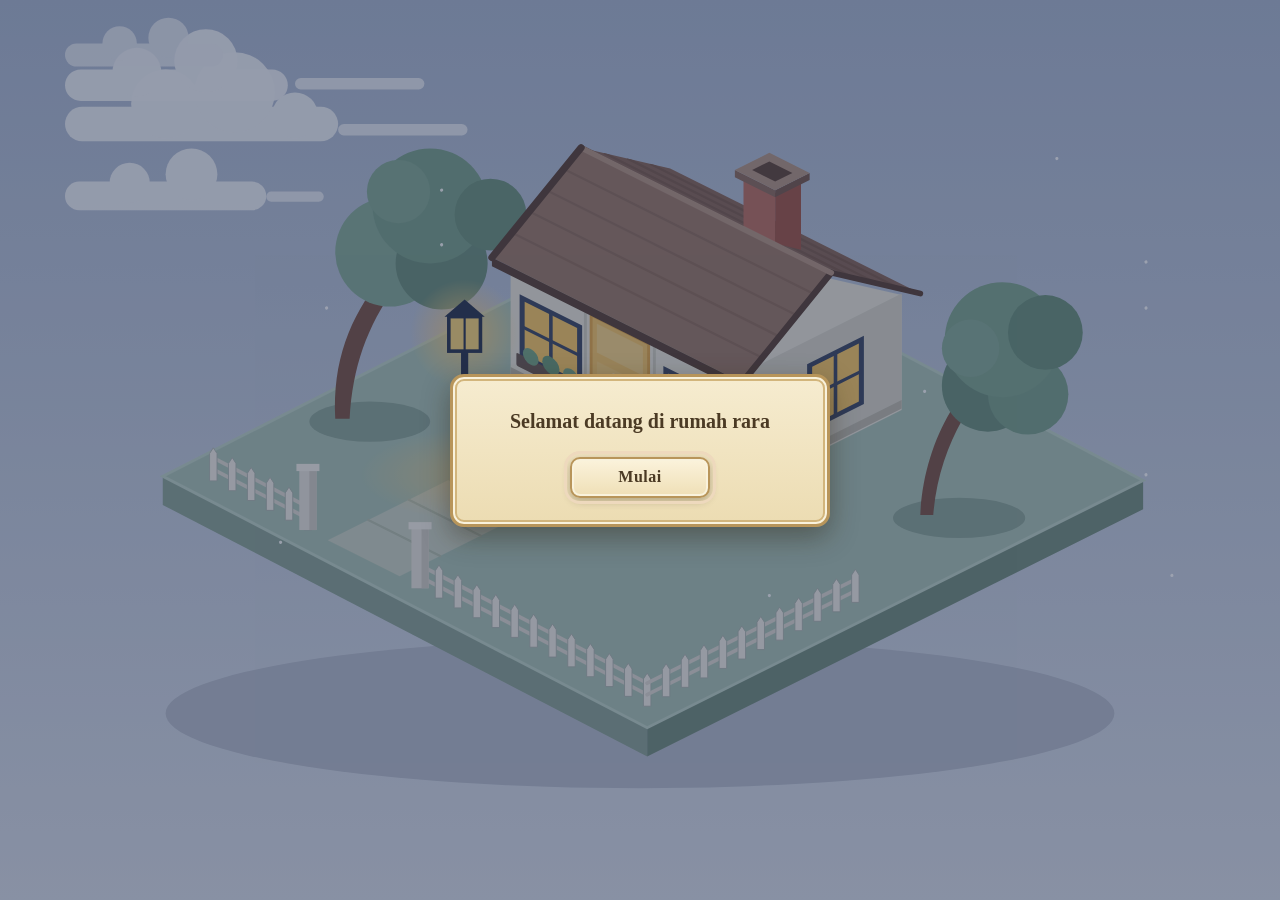
<file: rara-space/index.html>
<!DOCTYPE html>
<html lang="id">
<head>
  <meta charset="UTF-8">
  <meta name="viewport" content="width=device-width, initial-scale=1">
  <meta name="color-scheme" content="light dark">
  <meta name="supported-color-schemes" content="light dark">
  <title>for idan</title>
  <link rel="stylesheet" href="style.css">
  <script>if (/[?&]exit=1/.test(location.search)) document.documentElement.classList.add('arriving');</script>
</head>
<body>

  <main class="scene" id="hero">
    <svg id="scene" viewBox="0 0 800 613" preserveAspectRatio="xMidYMid meet"
         role="img" aria-label="Rumah kecil dengan lampu menyala di tengah angin, pohon bergoyang dan awan berjalan">

      <defs>
        <radialGradient id="lampGlow">
          <stop offset="0" stop-color="#ffd27a" stop-opacity=".8"/>
          <stop offset="1" stop-color="#ffd27a" stop-opacity="0"/>
        </radialGradient>
        <radialGradient id="groundGlow">
          <stop offset="0" stop-color="#ffd27a" stop-opacity=".65"/>
          <stop offset="1" stop-color="#ffd27a" stop-opacity="0"/>
        </radialGradient>
        <radialGradient id="interior" cx="50%" cy="55%" r="70%">
          <stop offset="0" stop-color="#fffbe6"/>
          <stop offset=".6" stop-color="#ffe8a0"/>
          <stop offset="1" stop-color="#ffc95e"/>
        </radialGradient>
        <linearGradient id="spill" gradientUnits="userSpaceOnUse" x1="386" y1="293" x2="240" y2="395">
          <stop offset="0" stop-color="#ffe39a" stop-opacity=".95"/>
          <stop offset="1" stop-color="#ffd27a" stop-opacity="0"/>
        </linearGradient>
        <radialGradient id="burst">
          <stop offset="0"   stop-color="#fffdf0" stop-opacity="1"/>
          <stop offset=".35" stop-color="#ffeaa6" stop-opacity=".85"/>
          <stop offset="1"   stop-color="#ffd27a" stop-opacity="0"/>
        </radialGradient>
        <clipPath id="backRoofClip"><polygon points="359.0,96.5 533.0,183.5 595.0,197.9 421.0,110.9"/></clipPath>
        <filter id="blur" x="-50%" y="-50%" width="200%" height="200%">
          <feGaussianBlur stdDeviation="6"/>
        </filter>
      </defs>

      <g id="camera">

      <g class="clouds">
        <g transform="translate(0,40)">
          <g class="cloud" style="--d:290s; --s:-109s">
            <g fill="#eef1f6" opacity=".95">
              <rect x="0" y="28" width="190" height="24" rx="12"/>
              <circle cx="70" cy="26" r="24"/>
              <circle cx="118" cy="18" r="28"/>
              <circle cx="160" cy="34" r="16"/>
            </g>
            <rect x="190" y="40" width="90" height="8" rx="4" fill="#e3e8f0"/>
          </g>
        </g>
        <g transform="translate(0,22)">
          <g class="cloud" style="--d:330s; --s:-179s">
            <g fill="#eef1f6" opacity=".95">
              <rect x="0" y="20" width="155" height="22" rx="11"/>
              <circle cx="50" cy="22" r="17"/>
              <circle cx="98" cy="14" r="22"/>
            </g>
            <rect x="160" y="26" width="90" height="8" rx="4" fill="#e3e8f0"/>
          </g>
        </g>
        <g transform="translate(0,105)">
          <g class="cloud" style="--d:300s; --s:-178s">
            <g fill="#eef1f6" opacity=".95">
              <rect x="0" y="15" width="140" height="20" rx="10"/>
              <circle cx="45" cy="16" r="14"/>
              <circle cx="88" cy="10" r="18"/>
            </g>
            <rect x="140" y="22" width="40" height="7" rx="3.5" fill="#e3e8f0"/>
          </g>
        </g>
        <g transform="translate(0,8)">
          <g class="cloud" style="--d:360s; --s:-173s">
            <g fill="#e9edf4" opacity=".8">
              <rect x="0" y="16" width="110" height="16" rx="8"/>
              <circle cx="38" cy="16" r="12"/>
              <circle cx="72" cy="12" r="14"/>
            </g>
          </g>
        </g>
      </g>

      <ellipse class="ground-shadow" cx="400" cy="490" rx="330" ry="52" fill="#b4bccb"/>

      <g class="island">

        <polygon points="68,325 405,500 405,520 68,345" fill="#8aa396"/>
        <polygon points="405,500 750,328 750,348 405,520" fill="#738e7f"/>

        <polygon points="68,325 412,150 750,328 405,500" fill="#a9c3b5"/>
        <polygon points="68,325 412,150 750,328 405,500" fill="none" stroke="#bcd2c6" stroke-width="2"/>

        <polygon points="352,285 402,310 232.8,394.6 182.8,369.6" fill="#c9d3c4"/>
        <g stroke="#b3bfae" stroke-width="1.6" stroke-linecap="round">
          <line x1="323.8" y1="299.1" x2="373.8" y2="324.1"/>
          <line x1="295.6" y1="313.2" x2="345.6" y2="338.2"/>
          <line x1="267.4" y1="327.3" x2="317.4" y2="352.3"/>
          <line x1="239.2" y1="341.4" x2="289.2" y2="366.4"/>
          <line x1="211.0" y1="355.5" x2="261.0" y2="380.5"/>
        </g>

        <ellipse cx="305" cy="324" rx="100" ry="34" fill="url(#groundGlow)" class="glow-pulse"/>
        <ellipse cx="385" cy="302" rx="62" ry="22" fill="url(#groundGlow)" opacity=".8"/>

        <polygon class="door-spill" points="366,283 406,303 335,425 150,382" fill="url(#spill)"/>

        <ellipse cx="212" cy="287" rx="42" ry="14" fill="#8ba598"/>
        <ellipse cx="622" cy="354" rx="46" ry="14" fill="#8ba598"/>

        <g transform="translate(192,285)">
          <g class="tree" style="--a:-2.2; --b:3.4; --dur:4.6s; --delay:-1s">
            <path d="M-4,0 C-6,-40 6,-70 28,-98 L38,-92 C18,-64 8,-36 6,0 Z" fill="#7a5547"/>
            <g transform="translate(32,-96)">
              <g class="canopy" style="--a:-1.6; --b:2.2; --dur:2.9s; --delay:-.4s">
                <circle cx="2"  cy="-20" r="38" fill="#86ab98"/>
                <circle cx="38" cy="-12" r="32" fill="#6b8f7d"/>
                <circle cx="30" cy="-52" r="40" fill="#79a08b"/>
                <circle cx="72" cy="-46" r="25" fill="#6c927e"/>
                <circle cx="8"  cy="-62" r="22" fill="#82a894"/>
              </g>
            </g>
          </g>
        </g>

        <g id="house">

          <polygon points="470.0,255.0 526.0,186.0 582.0,199.0 582.0,279.0 470.0,335.0" fill="#e8e6da"/>

          <polygon points="359.0,96.5 533.0,183.5 595.0,197.9 421.0,110.9" fill="#86675a"/>
          <g stroke="#7a5c4f" stroke-width="1.6" clip-path="url(#backRoofClip)"><line x1="375.0" y1="100.2" x2="549.0" y2="187.2"/><line x1="391.0" y1="103.9" x2="565.0" y2="190.9"/><line x1="407.0" y1="107.6" x2="581.0" y2="194.6"/></g>
          <line x1="533.0" y1="183.5" x2="595.0" y2="197.9" stroke="#5a4237" stroke-width="4" stroke-linecap="round"/>
          <line x1="359.0" y1="96.5" x2="533.0" y2="183.5" stroke="#5a4237" stroke-width="4" stroke-linecap="round"/>

          <g><polygon points="472.0,152.2 494.0,163.2 494.0,128.0 472.0,117.0" fill="#b86f62"/><polygon points="494.0,163.2 512.0,167.4 512.0,119.0 494.0,128.0" fill="#9e5648"/><polygon points="466.0,117.0 494.0,131.0 494.0,126.0 466.0,112.0" fill="#8b6c5e"/><polygon points="494.0,131.0 518.0,119.0 518.0,114.0 494.0,126.0" fill="#77594d"/><polygon points="466.0,112.0 494.0,126.0 518.0,114.0 490.0,100.0" fill="#b19584"/><polygon points="478.0,112.0 494.0,120.0 506.0,114.0 490.0,106.0" fill="#5f463b"/></g>

          <g transform="translate(470,254) skewY(-26.57)">
            <rect x="0" y="0" width="112" height="80" fill="#d7d5c8"/>
            <rect x="0" y="74" width="112" height="6" fill="#bdbbad"/>
            <g class="window-flicker">
              <rect x="48" y="18" width="36" height="44" fill="#f6c866"/>
              <rect x="48" y="18" width="36" height="44" fill="none" stroke="#3d4965" stroke-width="3.5"/>
              <line x1="66" y1="18" x2="66" y2="62" stroke="#3d4965" stroke-width="2.5"/>
              <line x1="48" y1="40" x2="84" y2="40" stroke="#3d4965" stroke-width="2.5"/>
            </g>
          </g>

          <g transform="translate(310,175) skewY(26.57)">
            <rect x="0" y="0" width="160" height="80" fill="#e8e6da"/>
            <rect x="0" y="0" width="160" height="10" fill="#cfcdbf" opacity=".7"/>
            <rect x="0" y="74" width="160" height="6" fill="#bdbbad"/>

            <g class="window-flicker">
              <rect x="8" y="22" width="40" height="40" fill="#f6c866"/>
              <rect x="8" y="22" width="40" height="40" fill="none" stroke="#3d4965" stroke-width="3.5"/>
              <line x1="28" y1="22" x2="28" y2="62" stroke="#3d4965" stroke-width="2.5"/>
              <line x1="8" y1="42" x2="48" y2="42" stroke="#3d4965" stroke-width="2.5"/>
            </g>
            <rect x="4" y="62" width="48" height="9" rx="1" fill="#6b5a52"/>
            <circle cx="14" cy="60" r="5.5" fill="#76a584"/>
            <circle cx="28" cy="59" r="6" fill="#6a9a79"/>
            <circle cx="42" cy="60" r="5.5" fill="#76a584"/>

            <g class="window-flicker" style="--delay:-2s">
              <rect x="108" y="22" width="40" height="40" fill="#f6c866"/>
              <rect x="108" y="22" width="40" height="40" fill="none" stroke="#3d4965" stroke-width="3.5"/>
              <line x1="128" y1="22" x2="128" y2="62" stroke="#3d4965" stroke-width="2.5"/>
              <line x1="108" y1="42" x2="148" y2="42" stroke="#3d4965" stroke-width="2.5"/>
            </g>
            <rect x="104" y="62" width="48" height="9" rx="1" fill="#6b5a52"/>
            <circle cx="114" cy="60" r="5.5" fill="#76a584"/>
            <circle cx="128" cy="59" r="6" fill="#6a9a79"/>
            <circle cx="142" cy="60" r="5.5" fill="#76a584"/>

            <g id="door" class="door" role="button" tabindex="0" aria-label="Buka pintu rumah">
              <rect class="door-frame" x="52" y="6" width="48" height="74" fill="#e8e6da" stroke="#cfcdbf" stroke-width="2"/>

              <rect x="56" y="10" width="40" height="70" fill="url(#interior)"/>

              <g class="door-panel">
                <rect x="56" y="10" width="40" height="70" fill="#f4c76a"/>
                <rect x="56" y="10" width="40" height="70" fill="none" stroke="#e3a94a" stroke-width="2"/>
                <rect x="60" y="14" width="32" height="20" fill="#f9dc94" opacity=".7"/>
                <rect x="60" y="40" width="32" height="34" fill="#f9dc94" opacity=".35"/>
                <circle class="bell-ring" cx="76" cy="52" r="9" fill="none" stroke="#fff" stroke-width="2"/>
                <circle cx="76" cy="52" r="7" fill="#f6e3b0" stroke="#fff" stroke-width="2"/>
                <circle cx="76" cy="52" r="3" fill="#3d4965"/>
                <rect class="door-shade" x="56" y="10" width="40" height="70" fill="#7a4b12" opacity="0"/>
              </g>

              <rect x="50" y="4" width="54" height="78" fill="transparent"/>
            </g>

            <rect x="50" y="80" width="54" height="9" fill="#eceae2"/>
            <rect x="50" y="86" width="54" height="3" fill="#cfcdbf"/>
          </g>

          <polygon points="359.0,96.5 533.0,183.5 471.0,259.9 297.0,172.9" fill="#9a7a69"/>
          <g stroke="#8d6e5e" stroke-width="1.6"><line x1="311.0" y1="155.6" x2="485.0" y2="242.6"/><line x1="323.0" y1="140.9" x2="497.0" y2="227.9"/><line x1="335.0" y1="126.1" x2="509.0" y2="213.1"/><line x1="347.0" y1="111.3" x2="521.0" y2="198.3"/></g>
          <polygon points="297.0,172.9 471.0,259.9 471.0,265.9 297.0,178.9" fill="#5a4237"/>
          <line x1="533.0" y1="183.5" x2="471.0" y2="259.9" stroke="#5a4237" stroke-width="4.5" stroke-linecap="round"/>
          <line x1="471.0" y1="265.9" x2="471.0" y2="259.9" stroke="#5a4237" stroke-width="4.5" stroke-linecap="round"/>
          <line x1="359.0" y1="96.5" x2="533.0" y2="183.5" stroke="#b39583" stroke-width="4" stroke-linecap="round"/>
          <line x1="359.0" y1="96.5" x2="297.0" y2="172.9" stroke="#5a4237" stroke-width="5" stroke-linecap="round"/>
        </g>

        <g class="smoke" fill="#fff">
          <circle cx="492" cy="107" r="6"  style="--delay:0s"/>
          <circle cx="492" cy="107" r="7"  style="--delay:-1.2s"/>
          <circle cx="492" cy="107" r="8"  style="--delay:-2.4s"/>
          <circle cx="492" cy="107" r="9"  style="--delay:-3.6s"/>
          <circle cx="492" cy="107" r="10" style="--delay:-4.8s"/>
        </g>

        <g transform="translate(278,312)">
          <circle class="glow-pulse" cx="0" cy="-86" r="38" fill="url(#lampGlow)"/>
          <rect x="-2.5" y="-76" width="5" height="76" fill="#2a3650"/>
          <rect x="-6" y="-6" width="12" height="6" fill="#2a3650"/>
          <rect x="-11" y="-98" width="22" height="24" fill="#f5d47a" stroke="#2a3650" stroke-width="2.5"/>
          <line x1="0" y1="-98" x2="0" y2="-74" stroke="#2a3650" stroke-width="1.5"/>
          <polygon points="-14,-98 0,-110 14,-98" fill="#2a3650"/>
        </g>

        <g transform="translate(598,352)">
          <g class="tree" style="--a:-3.2; --b:2.2; --dur:4.1s; --delay:-2.3s">
            <path d="M-3,0 C-2,-26 6,-52 18,-72 L26,-66 C16,-48 8,-26 6,0 Z" fill="#7a5547"/>
            <g transform="translate(22,-70)">
              <g class="canopy" style="--a:-2; --b:1.6; --dur:3.1s; --delay:-1.1s">
                <circle cx="22" cy="-20" r="32" fill="#6b8f7d"/>
                <circle cx="50" cy="-14" r="28" fill="#79a08b"/>
                <circle cx="32" cy="-52" r="40" fill="#7ea58f"/>
                <circle cx="62" cy="-57" r="26" fill="#6a917c"/>
                <circle cx="10" cy="-46" r="20" fill="#86ab98"/>
              </g>
            </g>
          </g>
        </g>

        <g id="fence"></g>

        <circle class="door-burst" cx="386" cy="258" r="100" fill="url(#burst)" pointer-events="none"/>

      </g>

      <g class="wind">
        <path pathLength="100" d="M158,176 C190,168 225,184 262,164"  style="--t:5.2s; --d:-.5s"/>
        <path pathLength="100" d="M40,224 C90,216 130,232 182,208"    style="--t:6.4s; --d:-3s"/>
        <path pathLength="100" d="M62,248 C100,244 130,252 160,238"   style="--t:4.6s; --d:-1.8s"/>
        <path pathLength="100" d="M30,383 C70,378 110,388 150,371"    style="--t:5.8s; --d:-4s"/>
        <path pathLength="100" d="M600,190 C650,182 700,196 752,176"  style="--t:5.5s; --d:-2.2s"/>
        <path pathLength="100" d="M645,222 C690,216 720,226 752,208"  style="--t:4.8s; --d:-.9s"/>
        <path pathLength="100" d="M480,276 C520,268 560,282 598,266"  style="--t:6.1s; --d:-3.6s"/>
        <path pathLength="100" d="M630,342 C670,336 710,344 752,324"  style="--t:5s;   --d:-1.4s"/>
        <path pathLength="100" d="M672,402 C710,398 740,404 770,394"  style="--t:6.8s; --d:-5s"/>
        <path pathLength="100" d="M100,140 C150,128 200,148 262,126"  style="--t:7s;   --d:-2.7s"/>
        <path pathLength="100" d="M520,120 C570,108 620,126 690,104"  style="--t:6.6s; --d:-4.4s"/>
        <path pathLength="100" d="M330,420 C380,412 430,428 490,408"  style="--t:5.6s; --d:-.2s"/>
      </g>

      <g id="leaves"></g>

      </g>
    </svg>
  </main>

  <p class="hint" id="hint">Ketuk pintunya</p>

  <audio id="wind-sfx" src="music/angin.mp3" loop preload="auto"></audio>

  <div class="flash" id="flash" aria-hidden="true"></div>

  <div class="welcome" id="welcome" role="dialog" aria-modal="true" aria-labelledby="welcome-title">
    <div class="welcome-box">
      <p class="welcome-title" id="welcome-title">Selamat datang di rumah rara</p>
      <button type="button" class="welcome-btn" id="welcome-start">Mulai</button>
    </div>
  </div>

  <div class="doorfront" id="doorfront" aria-hidden="true">
    <svg viewBox="0 0 400 800" preserveAspectRatio="xMidYMid meet" focusable="false">
      <defs>
        <radialGradient id="fdInterior" cx="50%" cy="55%" r="70%">
          <stop offset="0" stop-color="#fffbe6"/>
          <stop offset=".6" stop-color="#ffe8a0"/>
          <stop offset="1" stop-color="#ffc95e"/>
        </radialGradient>
        <radialGradient id="fdGlow">
          <stop offset="0" stop-color="#ffd27a" stop-opacity=".8"/>
          <stop offset="1" stop-color="#ffd27a" stop-opacity="0"/>
        </radialGradient>
        <linearGradient id="fdSpill" gradientUnits="userSpaceOnUse" x1="0" y1="712" x2="0" y2="800">
          <stop offset="0" stop-color="#ffe39a" stop-opacity=".95"/>
          <stop offset="1" stop-color="#ffd27a" stop-opacity="0"/>
        </linearGradient>
        <linearGradient id="fdDoor" x1="0" y1="0" x2="1" y2="0">
          <stop offset="0" stop-color="#efc9cf"/>
          <stop offset=".5" stop-color="#f8dde0"/>
          <stop offset="1" stop-color="#efc9cf"/>
        </linearGradient>
      </defs>

      <rect x="-2000" y="-2000" width="4000" height="2712" fill="#f2c9d8"/>
      <rect x="-2000" y="540" width="4000" height="172" fill="#e2a8be"/>
      <rect x="-2000" y="534" width="4000" height="8" fill="#fbeaf0"/>
      <rect x="-2000" y="700" width="4000" height="12" fill="#fdf3f6"/>
      <rect x="-2000" y="712" width="4000" height="2000" fill="#b79f7e"/>
      <g stroke="#a48c6a" stroke-width="1.5"><line x1="-2000" y1="742" x2="2000" y2="742"/><line x1="-2000" y1="774" x2="2000" y2="774"/></g>

      <circle class="fd-glow" cx="200" cy="430" r="340" fill="url(#fdGlow)"/>
      <polygon class="fd-spill" points="52,712 348,712 392,800 8,800" fill="url(#fdSpill)"/>

      <polygon points="78,738 322,738 338,786 62,786" fill="#9a7a69" stroke="#5a4237" stroke-width="2"/>
      <polygon points="86,744 314,744 327,780 73,780" fill="none" stroke="#dcc5b4" stroke-width="1.5" stroke-dasharray="5 4"/>
      <text x="200" y="768" text-anchor="middle" font-family="Impact, 'Arial Black', system-ui, sans-serif" font-size="18" font-weight="800" fill="#f6ecd0" textLength="110" lengthAdjust="spacingAndGlyphs">WELCOME</text>

      <g class="fd-door" id="fd-door" role="button" tabindex="0" aria-label="Buka pintu kamar">
        <rect class="fd-frame" x="36" y="140" width="328" height="572" fill="#fbf3f2" stroke="#e3cfd0" stroke-width="2"/>
        <rect x="50" y="154" width="300" height="558" fill="url(#fdInterior)"/>

        <g class="fd-leaf">
          <rect x="50" y="154" width="300" height="558" fill="url(#fdDoor)" stroke="#c98d98" stroke-width="2"/>
          <rect x="62" y="166" width="276" height="534" fill="none" stroke="#e3aab4" stroke-width="2" opacity=".7"/>

          <path d="M92,390 V268 C92,216 140,190 200,190 C260,190 308,216 308,268 V390 Z" fill="#f9e5e8" stroke="#e3aab4" stroke-width="2.5"/>
          <rect x="92" y="418" width="216" height="248" rx="14" fill="#f9e5e8" stroke="#e3aab4" stroke-width="2.5"/>

          <circle cx="200" cy="292" r="38" fill="none" stroke="#a9c1a8" stroke-width="9"/>
          <circle cx="238" cy="292" r="5.5" fill="#fff"/>
          <circle cx="227" cy="319" r="5.5" fill="#f2b6c0"/>
          <circle cx="200" cy="330" r="5.5" fill="#fff"/>
          <circle cx="173" cy="319" r="5.5" fill="#f2b6c0"/>
          <circle cx="162" cy="292" r="5.5" fill="#fff"/>
          <circle cx="173" cy="265" r="5.5" fill="#f2b6c0"/>
          <circle cx="200" cy="254" r="5.5" fill="#fff"/>
          <circle cx="227" cy="265" r="5.5" fill="#f2b6c0"/>

          <g transform="rotate(-3 200 468)">
            <rect x="116" y="436" width="168" height="64" rx="14" fill="#fffaf5" stroke="#e3aab4" stroke-width="2.5"/>
            <text x="200" y="469" text-anchor="middle" font-family="'Trebuchet MS', 'Segoe UI', system-ui, sans-serif" font-size="21" font-weight="800" fill="#c9788c" textLength="132" lengthAdjust="spacingAndGlyphs">KAMAR RARA</text>
            <text x="200" y="486" text-anchor="middle" font-family="'Trebuchet MS', 'Segoe UI', system-ui, sans-serif" font-size="12" font-weight="800" fill="#d996a6" textLength="104" lengthAdjust="spacing">KETUK DULU!</text>
          </g>

          <path d="M200,626 C168,602 175,574 194,574 C198,574 200,578 200,578 C200,578 202,574 206,574 C225,574 232,602 200,626 Z" fill="#f2b6c0"/>

          <rect x="316" y="448" width="12" height="40" rx="6" fill="#d8a48f"/>
          <circle cx="322" cy="468" r="11" fill="#e2b3a2" stroke="#b98672" stroke-width="2"/>
          <circle cx="319" cy="465" r="3.5" fill="#f8e0d4"/>

          <rect x="50" y="696" width="300" height="16" fill="#e3b5bd"/>

          <rect class="fd-shade" x="50" y="154" width="300" height="558" fill="#7a4b12" opacity="0"/>
        </g>
        <rect x="36" y="140" width="328" height="572" fill="transparent"/>
      </g>
    </svg>
    <p class="fd-hint">Ketuk pintunya</p>
  </div>

  <div class="dialog" id="dialog" role="dialog" aria-label="Percakapan" hidden>
    <div class="dlg-wrap">
      <img class="dlg-portrait" src="picture/doll.png" alt="" onerror="this.remove()">
      <div class="dlg-name">rara</div>
      <div class="dlg-box">
        <p class="dlg-text"><span id="dlg-typed"></span><span id="dlg-rest"></span></p>
        <span class="dlg-next" aria-hidden="true">&#9660;</span>
      </div>
    </div>
  </div>

  <script src="script.js"></script>
</body>
</html>
</file>
<file: rara-space/style.css>
@property --wind {
  syntax: '<number>';
  inherits: true;
  initial-value: 1;
}

:root {
  color-scheme: light dark;
  --wind: 1;
  transition: --wind 2.5s ease-in-out;
}

* { box-sizing: border-box; margin: 0; padding: 0; }

html { scroll-behavior: smooth; }

body {
  min-height: 100%;
  overflow-x: hidden;
  background: #d7dde8;
}


.scene {
  position: relative;
  overflow: hidden;     
  min-height: 100vh;
  display: grid;
  place-items: center;
  background: linear-gradient(180deg, #a8b6cf 0%, #bcc7d9 45%, #d7dde8 100%);
}

#scene {
  width: clamp(520px, 92vw, 1150px);
  height: auto;
  overflow: visible;
  display: block;
}

[hidden] { display: none !important; }

.hint {
  position: fixed;
  left: 50%;
  bottom: 6vh;
  transform: translateX(-50%);
  font: 500 1rem/1 system-ui, sans-serif;
  color: #2f3b57;
  opacity: 0;
  animation: hint-in 1.2s ease-out 2s forwards;
  pointer-events: none;
  transition: opacity .5s;
}
.hint.gone { opacity: 0 !important; animation: none; }

@keyframes hint-in { to { opacity: .7; } }

.door { cursor: pointer; outline: none; }

.door-panel {
  transform-box: view-box;
  transform-origin: 56px 45px;     
  transition: transform .45s cubic-bezier(.3, .7, .3, 1);
}

.door:hover .door-panel,
.door:focus-visible .door-panel { transform: scaleX(.84); }

.door:focus-visible .door-frame { stroke: #3d4965; stroke-width: 3; }

.door-shade { transition: opacity .9s ease; }

#scene.is-open .door { cursor: default; pointer-events: none; }
#scene.is-open .door-panel { transform: scaleX(.12); transition-duration: .9s; }
#scene.is-open .door-shade { opacity: .45; }

.door-spill { opacity: 0; transition: opacity 1s ease-out; }
#scene.is-open .door-spill { opacity: 1; }

.door-burst {
  opacity: 0;
  transform-box: fill-box;
  transform-origin: center;
  transform: scale(2.6);
  transition: opacity 1.2s ease-out;
}
#scene.is-open .door-burst { opacity: 1; }

#camera { transform-origin: 0 0; }

#scene.zooming { transform-origin: 0 0; will-change: transform; }

.flash {
  position: fixed;
  inset: 0;
  z-index: 10;
  opacity: 0;
  pointer-events: none;
  background: radial-gradient(circle at center, #fffdf0 0%, #ffefb8 45%, #ffd98a 100%);
}

.inside {
  position: relative;
  min-height: 100vh;
  display: grid;
  place-items: center;
  overflow: hidden;
  font-family: system-ui, sans-serif;
  background: linear-gradient(180deg, #f8eef1 0%, #f0e0e6 100%);
  animation: page-in 1.2s ease-out;
}

#room {
  width: min(100%, calc(100vh * 1.13));
  height: auto;
  display: block;
  overflow: visible;
  animation: room-settle 2.2s cubic-bezier(.2, .7, .2, 1);
}

@keyframes room-settle {
  from { transform: scale(1.12); }
  to   { transform: scale(1); }
}

.back-btn {
  position: absolute;
  top: 18px;
  left: 18px;
  z-index: 2;
  padding: 10px 20px;
  border: 0;
  border-radius: 999px;
  background: #5d2a3b;
  color: #fff;
  font: 600 .95rem system-ui, sans-serif;
  cursor: pointer;
  transition: background .2s;
}
.back-btn:hover { background: #6a3749; }
.back-btn:focus-visible { outline: 3px solid #906171; outline-offset: 3px; }

#room .room { animation: bob 7s ease-in-out infinite; }
#room .room-shadow {
  transform-box: fill-box;
  transform-origin: center;
  animation: shadow-breathe 7s ease-in-out infinite;
}

.leaf {
  animation: leaf-sway var(--du, 4s) ease-in-out infinite;
  animation-delay: var(--dl, 0s);
}
@keyframes leaf-sway {
  0%, 100% { transform: rotate(-2.2deg); }
  50%      { transform: rotate(2.6deg); }
}

.cat-body {
  transform-box: fill-box;
  transform-origin: 50% 100%;
  animation: breathe 3.4s ease-in-out infinite;
}
@keyframes breathe {
  0%, 100% { transform: scaleY(1); }
  50%      { transform: scaleY(1.07); }
}

.light-patch { animation: light-breathe 6s ease-in-out infinite; }
@keyframes light-breathe {
  0%, 100% { opacity: 1; }
  50%      { opacity: .72; }
}
.glint { animation: glint 7s ease-in-out infinite; }
@keyframes glint {
  0%, 100% { opacity: .28; }
  50%      { opacity: .08; }
}

.mote {
  opacity: 0;
  animation: mote-float var(--t, 7s) ease-in-out infinite;
  animation-delay: var(--d, 0s);
}
@keyframes mote-float {
  0%   { opacity: 0;  transform: translate(0, 0); }
  25%  { opacity: .9; }
  100% { opacity: 0;  transform: translate(var(--dx, 8px), var(--dy, -50px)); }
}

.monitor-glow { animation: screen-glow 4.5s ease-in-out infinite; }
@keyframes screen-glow {
  0%, 100% { opacity: 0; }
  50%      { opacity: .32; }
}

.hotspot { cursor: pointer; outline: none; }

.hs-ring {
  transform-box: fill-box;
  transform-origin: center;
  animation: hs-pulse 2.6s ease-out infinite;
}
@keyframes hs-pulse {
  0%   { transform: scale(.7); opacity: .9; }
  100% { transform: scale(1.5); opacity: 0; }
}

.hs-dot {
  transform-box: fill-box;
  transform-origin: center;
  transition: transform .2s ease;
}
.hotspot:hover .hs-dot,
.hotspot:focus-visible .hs-dot { transform: scale(1.2); }

.tip { opacity: 0; transition: opacity .2s ease; }
@media (hover: hover) { .hotspot:hover .tip { opacity: 1; } }
.hotspot:focus-visible .tip,
.hotspot:active .tip { opacity: 1; }

.scene.back-in { animation: page-in 1s ease-out; }

@keyframes page-in { from { opacity: 0; } to { opacity: 1; } }

.island {
  animation: bob 7s ease-in-out infinite;
}

.ground-shadow {
  transform-box: fill-box;
  transform-origin: center;
  animation: shadow-breathe 7s ease-in-out infinite;
}

@keyframes bob {
  0%, 100% { transform: translateY(0); }
  50%      { transform: translateY(-9px); }
}

@keyframes shadow-breathe {
  0%, 100% { transform: scale(1);    opacity: 1; }
  50%      { transform: scale(.94);  opacity: .75; }
}

.tree,
.canopy {
  transform-origin: 0 0;
  animation-timing-function: ease-in-out;
  animation-iteration-count: infinite;
  animation-delay: var(--delay, 0s);
}

.tree {
  animation-name: sway;
  animation-duration: var(--dur, 4s);
}

.canopy {
  animation-name: flutter;
  animation-duration: var(--dur, 2.8s);
}

@keyframes sway {
  0%, 100% { transform: rotate(calc(var(--a, -2) * var(--wind) * 1deg)); }
  50%      { transform: rotate(calc(var(--b, 3)  * var(--wind) * 1deg)); }
}

@keyframes flutter {
  0%, 100% { transform: rotate(calc(var(--a, -1.5) * var(--wind) * 1deg)) scale(1); }
  50%      { transform: rotate(calc(var(--b, 2)    * var(--wind) * 1deg)) scale(1.025); }
}

.wind path {
  fill: none;
  stroke: #fff;
  stroke-width: 2.2;
  stroke-linecap: round;
  stroke-dasharray: 45 100;
  stroke-dashoffset: 45;
  opacity: .9;
  animation: wind-flow var(--t, 5s) linear infinite;
  animation-delay: var(--d, 0s);
}

@keyframes wind-flow {
  from { stroke-dashoffset: 45; }
  to   { stroke-dashoffset: -100; }
}

.cloud {
  animation: drift var(--d, 300s) linear infinite;
  animation-delay: var(--s, 0s);
}

@keyframes drift {
  from { transform: translateX(-900px); }
  to   { transform: translateX(1700px); }
}

.smoke circle {
  opacity: 0;
  transform-box: fill-box;
  transform-origin: center;
  animation: smoke-rise 6s ease-out infinite;
  animation-delay: var(--delay, 0s);
}

@keyframes smoke-rise {
  0%   { opacity: 0;   transform: translate(0, 0) scale(.5); }
  15%  { opacity: .65; }
  100% { opacity: 0;   transform: translate(calc(80px * var(--wind)), -46px) scale(1.9); }
}

.glow-pulse {
  transform-box: fill-box;
  transform-origin: center;
  animation: glow 3.6s ease-in-out infinite;
}

@keyframes glow {
  0%, 100% { opacity: 1;   transform: scale(1); }
  50%      { opacity: .72; transform: scale(1.06); }
}

.window-flicker {
  animation: flicker 5s ease-in-out infinite;
  animation-delay: var(--delay, 0s);
}

@keyframes flicker {
  0%, 100% { opacity: 1; }
  45%      { opacity: .92; }
  50%      { opacity: .82; }
  55%      { opacity: .95; }
}

.bell-ring {
  transform-box: fill-box;
  transform-origin: center;
  animation: ring 2.4s ease-out infinite;
}

@keyframes ring {
  0%   { transform: scale(1);   opacity: .9; }
  100% { transform: scale(2.1); opacity: 0; }
}

@media (prefers-reduced-motion: reduce) {
  *, *::before, *::after {
    animation-duration: 0.01ms !important;
    animation-iteration-count: 1 !important;
  }
}

a.back-btn { text-decoration: none; display: inline-block; }

html.arriving .flash { opacity: 1; }
#scene.no-anim, #scene.no-anim * { transition: none !important; }

.clock-colon { animation: colon-blink 1s steps(1) infinite; }
@keyframes colon-blink { 0%, 100% { opacity: 1; } 50% { opacity: .15; } }


.inside::before {
  content: "";
  position: absolute;
  inset: 0;
  z-index: 0;
  background: linear-gradient(180deg, #2c121b 0%, #1d0c12 100%);
  opacity: 0;
  transition: opacity .9s ease;
  pointer-events: none;
}
.inside.night::before { opacity: 1; }
#room { position: relative; z-index: 1; }

.night-layer { opacity: 0; transition: opacity .9s ease; pointer-events: none; }
.inside.night .night-layer { opacity: 1; }
.night-warm { mix-blend-mode: screen; }

.room-shadow { transition: fill .9s ease; }
.inside.night .room-shadow { fill: #15070c; }
.inside.night .light-patch,
.inside.night .mote { opacity: 0 !important; }
.inside.night .back-btn { background: #7c3f54; }


.cat { cursor: pointer; }
.cat-awake, .cat-sleep { transition: opacity .7s ease; }
.cat-awake { transform-box: view-box; transform-origin: 652px 826px; }
.cat-sleep { opacity: 0; pointer-events: none; }
.inside.night .cat-awake { opacity: 0; pointer-events: none; }
.inside.night .cat-sleep { opacity: 1; pointer-events: auto; }

.cat-awake .cat-body { animation-name: breathe-sit; animation-duration: 3.8s; }
@keyframes breathe-sit { 0%, 100% { transform: scaleY(1); } 50% { transform: scaleY(1.025); } }
.inside.night .cat-sleep .cat-body { animation-duration: 5.5s; }

.cat-tail { transform-box: view-box; transform-origin: 628px 813px; animation: tail-idle 3.2s ease-in-out infinite; }
@keyframes tail-idle { 0%, 100% { transform: rotate(-5deg); } 50% { transform: rotate(6deg); } }
.cat-head { transform-box: view-box; transform-origin: 652px 783px; }
.cat-ears { transform-box: view-box; transform-origin: 652px 762px; }
.cat-sleep-ears { transform-box: view-box; transform-origin: 664px 818px; }
.cat-eyes { transform-box: fill-box; transform-origin: center; animation: blink 5s infinite; }
@keyframes blink { 0%, 93%, 100% { transform: scaleY(1); } 96% { transform: scaleY(.1); } }

.hotspot[aria-label="Kucing"] { transform: translate(652px, 798px); transition: transform .7s ease; }
.inside.night .hotspot[aria-label="Kucing"] { transform: translate(646px, 810px); }
.hotspot.no-tip .tip { opacity: 0 !important; }


.pc {
  position: fixed; inset: 0; z-index: 8;
  display: grid; place-items: center;
  background: rgba(39,15,23, .74);
  backdrop-filter: blur(4px);
  font-family: system-ui, "Segoe UI", sans-serif;
  opacity: 0; transition: opacity .35s ease;
}
.pc.open { opacity: 1; }
.pc-close {
  position: absolute; top: 16px; right: 18px; z-index: 2;
  width: 42px; height: 42px; border: 0; border-radius: 50%;
  background: #5d2a3b; color: #fff; font-size: 1.05rem; cursor: pointer;
  transition: background .2s;
}
.pc-close:hover { background: #6a3749; }
.pc-close:focus-visible { outline: 3px solid #e396b1; outline-offset: 3px; }

.pc-monitor {
  display: flex; flex-direction: column; align-items: center;
  transform: translateY(14px) scale(.92);
  transition: transform .45s cubic-bezier(.2, .7, .2, 1);
}
.pc.open .pc-monitor { transform: none; }
.pc-bezel {
  width: min(94vw, calc((100vh - 120px) * 1.6), 1040px);
  aspect-ratio: 16 / 10;
  padding: clamp(8px, 1.2vw, 14px);
  border-radius: 18px;
  background: linear-gradient(145deg, #7c3f54, #49202e);
  box-shadow: 0 30px 70px rgba(0, 0, 0, .55), inset 0 0 0 1px rgba(255, 255, 255, .06);
}
.pc-neck { width: clamp(50px, 9vw, 90px); height: clamp(14px, 3vh, 28px); background: linear-gradient(#773a4e, #5d2a3b); }
.pc-base { width: clamp(140px, 26vw, 260px); height: 10px; border-radius: 8px 8px 4px 4px; background: #5d2a3b; box-shadow: 0 12px 22px rgba(0, 0, 0, .4); }

.pc-screen {
  position: relative; width: 100%; height: 100%;
  border-radius: 8px; overflow: hidden; outline: none;
  color: #5d2a3b; font-size: 13px; line-height: 1.35;
  user-select: none; -webkit-user-select: none;
  background:
    radial-gradient(70% 90% at 18% 12%, rgba(250,193,213, .85) 0%, transparent 60%),
    radial-gradient(60% 80% at 88% 92%, rgba(187,83,118, .9) 0%, transparent 62%),
    radial-gradient(40% 50% at 55% 55%, rgba(243, 228, 200, .35) 0%, transparent 70%),
    linear-gradient(135deg, #913355 0%, #924560 45%, #e195af 100%);
}
.desk { position: absolute; inset: 0 0 44px 0; overflow: hidden; }

.desk-icons { position: absolute; top: 14px; left: 14px; bottom: 10px; display: flex; flex-direction: column; flex-wrap: wrap; align-content: flex-start; gap: 6px; }
.desk-icon {
  width: 80px; padding: 8px 4px 6px; border: 1px solid transparent; border-radius: 6px;
  background: none; color: #fff; font: inherit; cursor: pointer;
  display: flex; flex-direction: column; align-items: center; gap: 4px;
  text-shadow: 0 1px 3px rgba(0, 0, 0, .65);
}
.desk-icon svg { width: 44px; height: 44px; filter: drop-shadow(0 2px 3px rgba(0, 0, 0, .3)); }
.desk-icon:hover { background: rgba(255, 255, 255, .14); }
.desk-icon.sel, .desk-icon:focus-visible { background: rgba(255, 255, 255, .24); border-color: rgba(255, 255, 255, .45); outline: none; }


.win {
  position: absolute; display: flex; flex-direction: column; min-width: 240px;
  background: #fcf6f8; border-radius: 10px; overflow: hidden;
  box-shadow: 0 18px 50px rgba(69,19,36, .45), 0 0 0 1px rgba(93,42,59, .25);
}
.win.min { display: none; }
.win.pop { animation: win-pop .22s ease-out; }
@keyframes win-pop { from { opacity: 0; transform: scale(.96); } }
#win-files  { left: 7%;  top: 6%;  width: min(560px, 88%); height: min(380px, 82%); }
#win-notes  { left: 32%; top: 14%; width: min(420px, 68%); height: min(320px, 70%); }
#win-viewer { left: 12%; top: 8%;  width: min(620px, 86%); height: min(430px, 86%); }

.win-bar { display: flex; align-items: center; gap: 8px; height: 34px; padding-left: 10px; background: #f4e5ea; touch-action: none; cursor: default; }
.win.active .win-bar { background: #eccfd9; }
.win-ico { width: 16px; height: 16px; flex: none; }
.win-title { flex: 1; min-width: 0; font-size: 12px; font-weight: 600; white-space: nowrap; overflow: hidden; text-overflow: ellipsis; }
.win-ctl { display: flex; }
.win-ctl button { width: 44px; height: 34px; border: 0; background: none; color: #5d2a3b; font-size: 13px; cursor: pointer; }
.win-ctl button:hover { background: rgba(93,42,59, .1); }
.win-ctl button[data-act="close"]:hover { background: #d9534f; color: #fff; }
.win-body { flex: 1; min-height: 0; display: flex; flex-direction: column; }
.status { padding: 5px 12px; font-size: 11px; color: #7a5864; background: #f8f1f3; border-top: 1px solid #eedee4; }

.addr { display: flex; align-items: center; gap: 8px; padding: 8px 12px; font-size: 12px; background: #fff; border-bottom: 1px solid #f1e4e9; color: #6a3e4d; }
.addr i { font-style: normal; color: #ad8d98; }
.thumbs { flex: 1; overflow: auto; padding: 14px; background: #fff; display: grid; grid-template-columns: repeat(auto-fill, minmax(130px, 1fr)); gap: 12px; align-content: start; }
.thumb { display: flex; flex-direction: column; gap: 6px; padding: 8px; border: 1px solid transparent; border-radius: 8px; background: none; font: inherit; color: inherit; cursor: pointer; text-align: center; }
.thumb:hover { background: #fbebf1; }
.thumb:focus-visible, .thumb.sel { background: #f9dde7; border-color: #e396b1; outline: none; }
.thumb .pic { aspect-ratio: 4 / 3; border-radius: 5px; box-shadow: 0 1px 4px rgba(0, 0, 0, .25); }
.thumb span { font-size: 12px; }
.pic { display: block; overflow: hidden; background: #cfd9ec; }
.pic svg, .pic img { width: 100%; height: 100%; display: block; object-fit: cover; }

#note-text {
  flex: 1; width: 100%; min-height: 0; border: 0; resize: none; outline: none;
  padding: 12px 14px; background: #fffdf4; color: #5d2a3b;
  font: 14px/1.6 "Cascadia Mono", ui-monospace, Menlo, Consolas, monospace;
  user-select: text; -webkit-user-select: text;
}

.viewer-stage { flex: 1; min-height: 0; background: #361923; display: grid; }
.viewer-stage .pic { background: none; }
.viewer-stage .pic img { object-fit: contain; }
.viewer-bar { display: flex; align-items: center; justify-content: space-between; gap: 10px; padding: 6px 10px; background: #f8f1f3; border-top: 1px solid #eedee4; }
.viewer-bar span { font-size: 12px; color: #6a3e4d; }
.viewer-bar button { width: 36px; height: 30px; border: 0; border-radius: 6px; background: #f3e1e7; color: #5d2a3b; font-size: 20px; line-height: 1; cursor: pointer; }
.viewer-bar button:hover { background: #ebced8; }

.taskbar {
  position: absolute; left: 0; right: 0; bottom: 0; height: 44px;
  display: flex; align-items: center; justify-content: center;
  background: rgba(79,35,50, .86); backdrop-filter: blur(14px);
  border-top: 1px solid rgba(255, 255, 255, .12);
}
.tb-center { display: flex; gap: 4px; }
.tb-btn { position: relative; width: 40px; height: 36px; border: 0; border-radius: 6px; background: none; display: grid; place-items: center; cursor: pointer; }
.tb-btn:hover { background: rgba(255, 255, 255, .12); }
.tb-btn:focus-visible { outline: 2px solid #e396b1; }
.tb-btn svg { width: 22px; height: 22px; }
.tb-btn.running::after { content: ""; position: absolute; bottom: 2px; left: 50%; width: 8px; height: 3px; border-radius: 2px; background: #e396b1; transform: translateX(-50%); transition: width .2s; }
.tb-btn.active { background: rgba(255, 255, 255, .16); }
.tb-btn.active::after { width: 16px; background: #fac1d5; }
.tb-tray { position: absolute; right: 10px; top: 0; bottom: 0; display: flex; align-items: center; gap: 10px; color: #fae9ef; }
.tb-clock { text-align: right; font-size: 11px; line-height: 1.25; }
.tb-clock b { display: block; font-weight: 600; }
.tb-power { display: none; width: 34px; height: 34px; border: 0; border-radius: 6px; background: none; color: #fae9ef; cursor: pointer; place-items: center; }
.tb-power svg { width: 18px; height: 18px; }

.start-menu {
  position: absolute; left: 50%; bottom: 52px; transform: translateX(-50%);
  width: min(300px, 92%); padding: 12px; border-radius: 12px; z-index: 3000;
  background: rgba(251,245,247, .97); backdrop-filter: blur(16px);
  box-shadow: 0 18px 50px rgba(69,19,36, .5), 0 0 0 1px rgba(93,42,59, .2);
  animation: win-pop .18s ease-out;
}
.sm-title { font-size: 11px; font-weight: 700; color: #916d79; padding: 2px 8px 8px; }
.sm-item { width: 100%; display: flex; align-items: center; gap: 10px; padding: 8px; border: 0; border-radius: 8px; background: none; font: inherit; color: #5d2a3b; cursor: pointer; text-align: left; }
.sm-item:hover { background: #f9dde7; }
.sm-item svg { width: 28px; height: 28px; }
.sm-foot { display: flex; align-items: center; justify-content: space-between; margin-top: 10px; padding: 8px 6px 0 10px; border-top: 1px solid #eedee4; font-size: 12px; color: #7a5864; }
.sm-foot button { width: 34px; height: 30px; border: 0; border-radius: 6px; background: none; color: #5d2a3b; cursor: pointer; display: grid; place-items: center; }
.sm-foot button:hover { background: #f9dde7; }
.sm-foot svg { width: 16px; height: 16px; }

@media (max-width: 640px) {
  .pc { background: #2f131c; backdrop-filter: none; }
  .pc-close, .pc-neck, .pc-base { display: none; }
  .pc-monitor { width: 100%; height: 100%; }
  .pc-bezel { width: 100%; height: 100%; aspect-ratio: auto; padding: 0; border-radius: 0; box-shadow: none; background: none; }
  .pc-screen { border-radius: 0; }
  .win { left: 0 !important; top: 0 !important; width: 100% !important; height: 100% !important; border-radius: 0; }
  .tb-power { display: grid; }
}
@media (prefers-reduced-motion: reduce) {
  .pc, .pc-monitor { transition: none !important; }
}

.sticky-ov {
  position: fixed; inset: 0; z-index: 8;
  display: grid; place-items: center;
  background: rgba(39,15,23, .55);
  backdrop-filter: blur(3px);
  opacity: 0; transition: opacity .25s ease;
}
.sticky-ov.open { opacity: 1; }
.sticky-note {
  position: relative; width: min(300px, 82vw); min-height: 260px;
  padding: 38px 26px 28px;
  background: #f6e68f;
  background-image: linear-gradient(transparent 0 31px, rgba(160, 130, 40, .22) 31px 32px);
  background-size: 100% 32px;
  color: #3a3318; border-radius: 3px 3px 22px 3px;
  box-shadow: 0 18px 40px rgba(0, 0, 0, .4), 0 2px 0 rgba(255, 255, 255, .35) inset;
  font: 600 18px/32px "Segoe Print", "Bradley Hand", "Comic Sans MS", cursive, system-ui;
  transform: rotate(-3deg) scale(.8) translateY(20px);
  transition: transform .35s cubic-bezier(.2, .9, .3, 1.2);
  outline: none;
}
.sticky-ov.open .sticky-note { transform: rotate(-2deg) scale(1) translateY(0); }
.sticky-note::before {
  content: ""; position: absolute; top: -12px; left: 50%; width: 90px; height: 26px;
  transform: translateX(-50%) rotate(2deg);
  background: rgba(255, 255, 255, .55); border: 1px solid rgba(0, 0, 0, .06);
}
.sticky-close {
  position: absolute; top: 8px; right: 8px; width: 28px; height: 28px;
  border: 0; border-radius: 50%; background: rgba(60, 50, 15, .12); color: #3a3318;
  font-size: 14px; line-height: 1; cursor: pointer;
}
.sticky-close:hover { background: rgba(60, 50, 15, .25); }
.sticky-close:focus-visible { outline: 3px solid #5d2a3b; outline-offset: 2px; }
.sticky-text { white-space: pre-wrap; }
@media (prefers-reduced-motion: reduce) {
  .sticky-ov, .sticky-note { transition: none; }
}

.lock {
  position: absolute; inset: 0; z-index: 5000;
  display: flex; flex-direction: column; align-items: center; justify-content: center; gap: 4px;
  color: #fff; text-align: center; padding: 16px;
  background:
    radial-gradient(70% 90% at 20% 10%, rgba(245,130,170, .55) 0%, transparent 60%),
    radial-gradient(60% 80% at 85% 95%, rgba(142,48,80, .9) 0%, transparent 65%),
    linear-gradient(135deg, #5f1b33 0%, #913355 50%, #924560 100%);
  transition: opacity .45s ease, transform .45s ease;
}
.lock.unlocking { opacity: 0; transform: translateY(-24px); pointer-events: none; }
.lock-time { font-size: clamp(44px, 9vw, 84px); font-weight: 300; letter-spacing: -1px; line-height: 1; text-shadow: 0 2px 14px rgba(0, 0, 0, .3); }
.lock-date { font-size: clamp(12px, 2vw, 16px); opacity: .85; margin-bottom: clamp(14px, 4vh, 40px); }
.lock-form { display: flex; flex-direction: column; align-items: center; gap: 10px; width: min(260px, 90%); }
.lock-avatar { width: 84px; height: 84px; border-radius: 50%; display: grid; place-items: center; background: rgba(255, 255, 255, .18); border: 2px solid rgba(255, 255, 255, .35); box-shadow: 0 6px 20px rgba(0, 0, 0, .3); }
.lock-avatar svg { width: 54px; height: 54px; }
.lock-user { font-size: 18px; font-weight: 600; }
.lock-field { display: flex; width: 100%; border-radius: 6px; overflow: hidden; background: rgba(255, 255, 255, .92); box-shadow: 0 0 0 2px rgba(255, 255, 255, .25); }
.lock-field:focus-within { box-shadow: 0 0 0 2px #e396b1; }
.lock-field input { flex: 1; min-width: 0; border: 0; outline: none; background: none; padding: 9px 12px; font: 16px system-ui, "Segoe UI", sans-serif; color: #5d2a3b; user-select: text; -webkit-user-select: text; }
.lock-field button { width: 40px; border: 0; background: rgba(93,42,59, .85); color: #fff; font-size: 18px; cursor: pointer; }
.lock-field button:hover { background: #743249; }
.lock-msg { min-height: 18px; font-size: 13px; color: #ffd2d2; }
.lock-form.shake { animation: lock-shake .4s ease; }
@keyframes lock-shake { 0%, 100% { transform: translateX(0); } 20% { transform: translateX(-9px); } 40% { transform: translateX(8px); } 60% { transform: translateX(-6px); } 80% { transform: translateX(4px); } }
@media (prefers-reduced-motion: reduce) { .lock, .lock-form.shake { animation: none; transition: none; } }
.lock-avatar { overflow: hidden; }
.lock-avatar img { width: 100%; height: 100%; object-fit: cover; display: block; }
.lock-avatar.has-photo svg { display: none; }

@media (prefers-color-scheme: dark) {
  html, body { background: #d7dde8; color: #1b2845; }
}


.lock-logout {
  width: 100%; padding: 9px 12px; border: 0; border-radius: 6px; cursor: pointer;
  background: #d93a3a; color: #fff; font: 600 15px system-ui, "Segoe UI", sans-serif;
  box-shadow: 0 3px 10px rgba(0, 0, 0, .25);
}
.lock-logout:hover { background: #e84d4d; }
.lock-logout:focus-visible { outline: 3px solid #fff; outline-offset: 2px; }


.tb-power {
  display: grid; background: #d93a3a; color: #fff;
}
.tb-power:hover { background: #e84d4d; }
.tb-power:focus-visible { outline: 3px solid #fff; outline-offset: 2px; }

.cat-paw { transform-box: view-box; transform-origin: 671px 818px; }
.hotspot[aria-label="Kucing"] { transition: transform .7s ease, opacity .3s ease; }
.hotspot.busy { opacity: 0; pointer-events: none; }


.art-frame { cursor: pointer; transition: filter .2s ease; }
.art-frame:hover { filter: brightness(1.12); }
.art-ov {
  position: fixed; inset: 0; z-index: 8;
  display: grid; place-items: center; padding: 22px;
  background: rgba(39,15,23, .6);
  backdrop-filter: blur(3px);
  opacity: 0; transition: opacity .25s ease;
}
.art-ov.open { opacity: 1; }

.art-card {
  --art-bg: #e7aec2; --art-fg: #5d2a3b;
  position: relative; max-width: min(92vw, 720px);
  background: var(--art-bg); color: var(--art-fg);
  border: 14px solid #5d2a3b; border-radius: 0;
  box-shadow: 0 24px 50px rgba(0, 0, 0, .5);
  transform: scale(.9) translateY(14px);
  transition: transform .3s cubic-bezier(.2, .9, .3, 1.15);
  outline: none;
}
.art-card[data-art="1"] { --art-bg: #e7aec2; --art-fg: #5d2a3b; }   
.art-card[data-art="2"] { --art-bg: #913355; --art-fg: #fdecf2; }   
.art-card[data-art="3"] { --art-bg: #e195af; --art-fg: #5d2a3b; }   
.art-ov.open .art-card { transform: none; }
.art-body {
  max-height: 78vh; overflow: auto; padding: 10px;
  font: 16px/1.5 system-ui, sans-serif;
}
.art-body img, .art-body video { display: block; max-width: 100%; max-height: 66vh; margin: 0 auto; }
.art-body iframe { max-width: 100%; border: 0; }
.art-fig { margin: 0; }
.art-fig figcaption { margin-top: 10px; text-align: center; font-weight: 600; }
.art-close {
  position: absolute; top: -26px; right: -26px; width: 32px; height: 32px;
  border: 0; border-radius: 50%; background: #5d2a3b; color: #fff;
  font-size: 15px; line-height: 1; cursor: pointer;
  box-shadow: 0 4px 10px rgba(0, 0, 0, .4);
}
.art-close:hover { background: #693144; }
.art-close:focus-visible { outline: 3px solid #fff; outline-offset: 2px; }
@media (prefers-reduced-motion: reduce) {
  .art-ov, .art-card { transition: none; }
}


.pc-screen { container-type: size; }                 
.lock { overflow-y: auto; justify-content: flex-start; }
.lock > :first-child { margin-top: auto; }           
.lock > :last-child { margin-bottom: auto; }
@container (max-height: 440px) {
  .lock { padding: 8px; gap: 2px; }
  .lock-time { font-size: 36px; }
  .lock-date { font-size: 12px; margin-bottom: 6px; }
  .lock-form { gap: 6px; }
  .lock-avatar { width: 48px; height: 48px; }
  .lock-avatar svg { width: 32px; height: 32px; }
  .lock-user { font-size: 14px; }
  .lock-field input { padding: 6px 10px; font-size: 14px; }
  .lock-msg { min-height: 14px; font-size: 12px; }
  .lock-logout { padding: 6px 10px; font-size: 13px; }
}
@container (max-height: 300px) {
  .lock-time { font-size: 28px; }
  .lock-date { display: none; }
  .lock-avatar { width: 36px; height: 36px; }
  .lock-avatar svg { width: 24px; height: 24px; }
}

#win-music  { left: 10%; top: 9%; width: min(520px, 86%); height: min(330px, 80%); }
#win-player { left: 26%; top: 6%; width: min(390px, 84%); height: min(400px, 90%); }

.songs { flex: 1; overflow: auto; padding: 6px; background: #fff; display: flex; flex-direction: column; gap: 2px; align-content: start; }
.song { display: flex; align-items: center; gap: 12px; width: 100%; padding: 8px 10px; border: 1px solid transparent; border-radius: 8px; background: none; font: inherit; color: inherit; text-align: left; cursor: pointer; }
.song:hover { background: #fbebf1; }
.song:focus-visible { background: #f9dde7; border-color: #e396b1; outline: none; }
.song.playing { background: #fceff4; }
.song-ico { position: relative; flex: none; width: 38px; height: 38px; border-radius: 8px; display: grid; place-items: center; overflow: hidden; color: #fff; background: linear-gradient(135deg, #924560, #e195af); }
.song-ico svg { width: 20px; height: 20px; }
.song-ico img { position: absolute; inset: 0; width: 100%; height: 100%; object-fit: cover; }
.song-ico .eq { position: absolute; inset: 0; display: none; align-items: flex-end; justify-content: center; gap: 3px; padding: 10px 0; background: rgba(145,51,85, .88); }
.song.live .song-ico .eq { display: flex; }
.eq i { width: 4px; height: 100%; border-radius: 2px; background: #fff; transform-origin: bottom; animation: eq .9s ease-in-out infinite; }
.eq i:nth-child(2) { animation-delay: -.3s; }
.eq i:nth-child(3) { animation-delay: -.6s; }
@keyframes eq { 0%, 100% { transform: scaleY(.25); } 50% { transform: scaleY(1); } }
.song-meta { flex: 1; min-width: 0; display: flex; flex-direction: column; gap: 1px; }
.song-title { font-size: 13px; font-weight: 600; overflow: hidden; text-overflow: ellipsis; white-space: nowrap; }
.song.playing .song-title { color: #913355; }
.song-artist { font-size: 11px; font-style: normal; color: #7a5864; overflow: hidden; text-overflow: ellipsis; white-space: nowrap; }
.song-dur { flex: none; font-size: 11px; color: #7a5864; font-variant-numeric: tabular-nums; }
.song.missing .song-dur { color: #c0443f; }

.rng { -webkit-appearance: none; appearance: none; width: 100%; height: 18px; margin: 0; background: none; cursor: pointer; --p: 0%; }
.rng:disabled { opacity: .5; cursor: default; }
.rng::-webkit-slider-runnable-track { height: 4px; border-radius: 2px; background: linear-gradient(to right, #924560 var(--p), #e8d1d9 var(--p)); }
.rng::-webkit-slider-thumb { -webkit-appearance: none; width: 14px; height: 14px; margin-top: -5px; border-radius: 50%; background: #913355; border: 2px solid #fff; box-shadow: 0 1px 3px rgba(0, 0, 0, .4); }
.rng::-moz-range-track { height: 4px; border-radius: 2px; background: #e8d1d9; }
.rng::-moz-range-progress { height: 4px; border-radius: 2px; background: #924560; }
.rng::-moz-range-thumb { width: 10px; height: 10px; border-radius: 50%; background: #913355; border: 2px solid #fff; box-shadow: 0 1px 3px rgba(0, 0, 0, .4); }
.rng:focus-visible { outline: 2px solid #e396b1; outline-offset: 2px; border-radius: 4px; }

.player { flex: 1; min-height: 0; overflow: auto; padding: 16px 18px 14px; gap: 14px; background: linear-gradient(#fcf6f8, #f7e7ed); }
.pl-top { display: flex; align-items: center; gap: 14px; }
.pl-cover { position: relative; flex: none; width: 96px; height: 96px; border-radius: 12px; overflow: hidden; display: grid; place-items: center; color: #fff;
  background: linear-gradient(135deg, #913355, #924560 45%, #e195af); box-shadow: 0 6px 16px rgba(69,19,36, .3); }
.pl-cover svg { width: 44px; height: 44px; opacity: .92; }
.pl-cover img { position: absolute; inset: 0; width: 100%; height: 100%; object-fit: cover; }
.pl-info { flex: 1; min-width: 0; }
.pl-name { font-size: 17px; font-weight: 700; color: #5d2a3b; overflow: hidden; text-overflow: ellipsis; white-space: nowrap; }
.pl-artist { margin-top: 2px; font-size: 13px; color: #7a5864; overflow: hidden; text-overflow: ellipsis; white-space: nowrap; }
.pl-msg { margin-top: 6px; min-height: 14px; font-size: 11px; line-height: 1.3; color: #c0443f; }
.pl-seek { display: flex; align-items: center; gap: 10px; font-size: 11px; color: #6a3e4d; font-variant-numeric: tabular-nums; }
.pl-seek span { flex: none; min-width: 32px; }
.pl-seek span:last-child { text-align: right; }
.pl-ctl { display: flex; align-items: center; justify-content: center; gap: 8px; }
.pl-btn { width: 40px; height: 40px; flex: none; border: 0; border-radius: 50%; background: none; color: #5d2a3b; display: grid; place-items: center; cursor: pointer; }
.pl-btn svg { width: 22px; height: 22px; }
.pl-btn:hover { background: #f2dde4; }
.pl-btn:focus-visible { outline: 2px solid #e396b1; outline-offset: 1px; }
.pl-btn.on { color: #c43b6b; background: #f9dde7; }
.pl-btn.big { width: 52px; height: 52px; background: #913355; color: #fff; }
.pl-btn.big:hover { background: #883352; }
.pl-btn.big svg { width: 26px; height: 26px; }
.pl-btn.sm { width: 32px; height: 32px; }
.pl-btn.sm svg { width: 18px; height: 18px; }
.pl-vol { display: flex; align-items: center; gap: 8px; }
.pl-vol span { flex: none; width: 40px; text-align: right; font-size: 11px; color: #7a5864; }

.tb-vol { width: 34px; height: 34px; border: 0; border-radius: 6px; background: none; color: #fae9ef; display: grid; place-items: center; cursor: pointer; }
.tb-vol:hover { background: rgba(255, 255, 255, .12); }
.tb-vol:focus-visible { outline: 2px solid #e396b1; }
.tb-vol svg { width: 18px; height: 18px; }
.vol-fly {
  position: absolute; right: 10px; bottom: 52px; width: min(280px, 92%); padding: 12px; border-radius: 12px; z-index: 3000;
  background: rgba(251,245,247, .97); backdrop-filter: blur(16px); color: #5d2a3b;
  box-shadow: 0 18px 50px rgba(69,19,36, .5), 0 0 0 1px rgba(93,42,59, .2);
  animation: win-pop .18s ease-out;
}
.vf-now { display: flex; align-items: center; gap: 10px; width: 100%; padding: 2px 4px 10px; border: 0; background: none; font: inherit; color: inherit; text-align: left; cursor: pointer; }
.vf-cover { position: relative; flex: none; width: 44px; height: 44px; border-radius: 8px; overflow: hidden; display: grid; place-items: center; color: #fff; background: linear-gradient(135deg, #913355, #924560 45%, #e195af); }
.vf-cover svg { width: 22px; height: 22px; }
.vf-cover img { position: absolute; inset: 0; width: 100%; height: 100%; object-fit: cover; }
.vf-text { display: flex; flex-direction: column; min-width: 0; }
.vf-now b { font-size: 13px; overflow: hidden; text-overflow: ellipsis; white-space: nowrap; }
.vf-now span { font-size: 11px; color: #7a5864; min-height: 14px; overflow: hidden; text-overflow: ellipsis; white-space: nowrap; }
.vf-ctl { display: flex; align-items: center; justify-content: center; gap: 10px; }
.vf-ctl .pl-btn.big { width: 44px; height: 44px; }
.vf-ctl .pl-btn.big svg { width: 22px; height: 22px; }
.vf-vol { display: flex; align-items: center; gap: 8px; margin-top: 10px; }

@media (prefers-reduced-motion: reduce) { .eq i { animation: none; transform: scaleY(.6); } }


.clock-glow-layer { mix-blend-mode: screen; }
.clock-halo { animation: clock-pulse 6s ease-in-out infinite; }
@keyframes clock-pulse { 0%, 100% { opacity: .82; } 50% { opacity: 1; } }
@media (prefers-reduced-motion: reduce) { .clock-halo { animation: none; } }

.msg-ov { position: absolute; inset: 0; z-index: 9999; display: grid; place-items: center; background: rgba(39,15,23, .35); }
.msg-ov[hidden] { display: none; }
.msg-box {
  width: min(340px, 88%); background: #fcf6f8; border-radius: 10px; overflow: hidden;
  box-shadow: 0 18px 50px rgba(69,19,36, .5), 0 0 0 1px rgba(93,42,59, .25);
}
.msg-box.pop { animation: win-pop .22s ease-out; }
.msg-box .win-bar { background: #eccfd9; }
.msg-body { display: flex; align-items: center; gap: 14px; padding: 22px 20px 12px; }
.msg-body svg { width: 44px; height: 44px; flex: none; }
.msg-text { margin: 0; font-size: 15px; font-weight: 600; line-height: 1.45; color: #5d2a3b; }
.msg-actions { display: flex; justify-content: flex-end; padding: 8px 14px 14px; }
.msg-ok {
  min-width: 84px; padding: 7px 18px; border: 1px solid #e396b1; border-radius: 6px;
  background: #f9dde7; color: #5d2a3b; font: inherit; font-size: 13px; font-weight: 600; cursor: pointer;
}
.msg-ok:hover { background: #f5ccda; }
.msg-ok:focus-visible { outline: 3px solid #5d2a3b; outline-offset: 2px; }

#scene.zooming .clouds,
#scene.zooming .wind,
#scene.zooming #leaves,
#scene.zooming .smoke { display: none; }
#scene.zooming * { animation-play-state: paused !important; }

g.win { --amp: 1.8; pointer-events: none; }
.win-sash { transform-box: fill-box; transform: scaleX(.12); }
.win-sash-l { transform-origin: 0% 50%; }
.win-sash-r { transform-origin: 100% 50%; }
.win-night, .win-day, .win-dim { transition: opacity .9s ease; }
.win-night, .win-dim { opacity: 0; }
.inside.night .win-night { opacity: 1; }
.inside.night .win-day { opacity: 0; }
.inside.night .win-dim { opacity: .35; }
.win-tree {
  transform-box: fill-box;
  transform-origin: 50% 100%;
  animation: win-sway var(--dur, 4.6s) ease-in-out infinite;
  animation-delay: var(--dl, 0s);
}
.win-canopy {
  transform-box: fill-box;
  transform-origin: 50% 90%;
  animation: win-flutter var(--dur2, 2.9s) ease-in-out infinite;
  animation-delay: var(--dl2, -.4s);
}
@keyframes win-sway {
  0%, 100% { transform: rotate(calc(var(--amp, 1) * -1.6deg)); }
  50%      { transform: rotate(calc(var(--amp, 1) * 2.2deg)); }
}
@keyframes win-flutter {
  0%, 100% { transform: rotate(calc(var(--amp, 1) * -1.2deg)); }
  50%      { transform: rotate(calc(var(--amp, 1) * 1.6deg)); }
}
.win-cloud { animation: win-cloud 60s linear infinite; }
@keyframes win-cloud {
  from { transform: translateX(-60px); }
  to   { transform: translateX(150px); }
}

#scene.is-open.at-door .door-burst { opacity: .16; }

.dialog {
  position: fixed;
  inset: 0;
  z-index: 5;
  display: flex;
  flex-direction: column;
  justify-content: flex-end;
  align-items: center;
  padding: 0 14px calc(22px + env(safe-area-inset-bottom, 0px));
  cursor: pointer;
  -webkit-tap-highlight-color: transparent;
  opacity: 0;
  transition: opacity .35s ease;
}
.dialog.show { opacity: 1; }

.dlg-wrap {
  position: relative;
  width: min(100%, 620px);
  transform: translateY(14px);
  transition: transform .35s cubic-bezier(.2, .8, .2, 1);
}
.dialog.show .dlg-wrap { transform: none; }

.dlg-name {
  position: absolute;
  left: 16px;
  top: -17px;
  z-index: 1;
  padding: 5px 20px 6px;
  font: 700 .95rem/1 "Palatino Linotype", Palatino, "Book Antiqua", Georgia, serif;
  letter-spacing: .02em;
  color: #4b3a24;
  background: linear-gradient(180deg, #f8efd6, #ecdcb2);
  border: 2px solid #b8955a;
  border-radius: 9px;
  box-shadow: inset 0 0 0 2px #f9f2dc, 0 2px 6px rgba(40, 30, 10, .3);
}

.dlg-box {
  position: relative;
  min-height: 92px;
  padding: 26px 40px 20px 22px;
  border: 3px solid #b8955a;
  border-radius: 12px;
  background: linear-gradient(180deg, #f6ecd0, #ecdcb2);
  box-shadow: inset 0 0 0 2px #f9f2dc, inset 0 0 0 4px #d2b57c, 0 8px 24px rgba(40, 30, 10, .35);
}

.dlg-text {
  font: 500 1.08rem/1.5 "Palatino Linotype", Palatino, "Book Antiqua", Georgia, serif;
  color: #4b3a24;
}
#dlg-rest { visibility: hidden; }

.dlg-next {
  position: absolute;
  right: 16px;
  bottom: 10px;
  font-size: .85rem;
  color: #6b4f2a;
  opacity: 0;
}
.dialog.done .dlg-next { opacity: 1; animation: dlg-bob 1s ease-in-out infinite; }
@keyframes dlg-bob {
  0%, 100% { transform: translateY(0); }
  50%      { transform: translateY(3px); }
}

.dlg-portrait {
  position: absolute;
  left: 0;
  bottom: calc(100% - 30px);
  z-index: 0;
  height: min(40vh, 340px);
  max-width: 72%;
  width: auto;
  object-fit: contain;
  object-position: left bottom;
  pointer-events: none;
  filter: drop-shadow(0 4px 8px rgba(40, 30, 10, .35));
}
.dlg-box { z-index: 1; }
.dlg-name { z-index: 2; }

.doorfront {
  position: fixed;
  inset: 0;
  z-index: 4;
  background: #f2c9d8;
  visibility: hidden;
  pointer-events: none;
}
.doorfront.show { visibility: visible; }
.doorfront svg { width: 100%; height: 100%; display: block; overflow: visible; }
.doorfront::after {
  content: "";
  position: absolute;
  inset: 0;
  pointer-events: none;
  background: radial-gradient(ellipse at 50% 40%, rgba(0, 0, 0, 0) 45%, rgba(93, 42, 59, .28) 100%);
}
.fd-leaf {
  transform-box: fill-box;
  transform-origin: 0% 50%;
  transition: transform 1s cubic-bezier(.3, .7, .3, 1);
}
.fd-shade { transition: opacity .9s ease; }
.fd-spill, .fd-glow { opacity: 0; transition: opacity 1.1s ease-out; }
.doorfront.open .fd-leaf { transform: scaleX(.12); }
.doorfront.open .fd-shade { opacity: .45; }
.doorfront.open .fd-spill,
.doorfront.open .fd-glow { opacity: 1; }

.fd-door { outline: none; pointer-events: none; }
.doorfront.ready .fd-door { pointer-events: auto; cursor: pointer; }
.doorfront.ready:not(.open) .fd-door:hover .fd-leaf,
.doorfront.ready:not(.open) .fd-door:focus-visible .fd-leaf { transform: scaleX(.84); }
.fd-door:focus-visible .fd-frame { stroke: #3d4965; stroke-width: 3; }

.fd-hint {
  position: fixed;
  left: 50%;
  bottom: 6vh;
  transform: translateX(-50%);
  font: 500 1rem/1 system-ui, sans-serif;
  color: #2f3b57;
  background: rgba(232, 230, 218, .85);
  padding: 9px 16px;
  border-radius: 999px;
  opacity: 0;
  pointer-events: none;
  transition: opacity .6s ease;
}
.doorfront.ready .fd-hint { opacity: .9; }

.dialog.me .dlg-name {
  color: #fff;
  background: linear-gradient(180deg, #bb5376, #8e3755);
  border-color: #5d2a3b;
  box-shadow: inset 0 0 0 2px #d986a2, 0 2px 6px rgba(69,19,36, .35);
}
.dialog.me .dlg-box {
  border-color: #5d2a3b;
  background: linear-gradient(180deg, #fde8ef, #f1c7d6);
  box-shadow: inset 0 0 0 2px #fef4f7, inset 0 0 0 4px #e396b1, 0 8px 24px rgba(69,19,36, .4);
}
.dialog.me .dlg-text { color: #5d2a3b; }
.dialog.me .dlg-next { color: #8e3755; }

.quest {
  position: fixed; top: 18px; right: 18px; z-index: 9;
  width: min(250px, calc(100vw - 36px));
  padding: 12px 16px 13px;
  border-radius: 12px;
  background: rgba(93,42,59, .94);
  border: 2px solid #ffd88a;
  box-shadow: 0 10px 28px rgba(0, 0, 0, .4), inset 0 0 0 2px rgba(255, 216, 138, .18);
  color: #fff;
  font-family: system-ui, sans-serif;
  pointer-events: none;
  opacity: 0;
  transform: translateX(24px);
  transition: opacity .35s ease, transform .35s cubic-bezier(.2, .8, .2, 1);
}
.quest.show { opacity: 1; transform: none; }
.quest-tag {
  display: inline-block; margin-bottom: 6px; padding: 2px 9px;
  border-radius: 999px; background: #ffd88a; color: #4b3a24;
  font-size: 11px; font-weight: 800; letter-spacing: .12em;
}
.quest-text { font-size: 14px; font-weight: 600; line-height: 1.4; }
body:has(.pc.open) .quest { top: 72px; }
@media (max-width: 640px) { body:has(.pc.open) .quest { z-index: 7; } }
@media (prefers-reduced-motion: reduce) { .quest { transition: none; } }

.cat-name { animation: name-bob 2.6s ease-in-out infinite; }
@keyframes name-bob { 0%, 100% { transform: translateY(0); } 50% { transform: translateY(-3px); } }
@media (prefers-reduced-motion: reduce) { .cat-name { animation: none; } }

.win-sash { animation: win-open 4.5s cubic-bezier(.45, .05, .25, 1) 1.2s both; }
@keyframes win-open {
  from { transform: scaleX(1); }
  to   { transform: scaleX(.12); }
}

.welcome {
  position: fixed;
  inset: 0;
  z-index: 20;
  display: flex;
  align-items: center;
  justify-content: center;
  padding: 24px;
  background: rgba(27, 40, 69, .42);
  transition: opacity .45s ease;
}
.welcome.hide { opacity: 0; pointer-events: none; }
html.arriving .welcome { display: none; }

.welcome-box {
  width: min(100%, 380px);
  padding: 30px 26px 26px;
  text-align: center;
  border: 3px solid #b8955a;
  border-radius: 14px;
  background: linear-gradient(180deg, #f6ecd0, #ecdcb2);
  box-shadow: inset 0 0 0 2px #f9f2dc, inset 0 0 0 4px #d2b57c, 0 10px 28px rgba(40, 30, 10, .4);
}

.welcome-title {
  margin: 0 0 22px;
  font: 600 1.25rem/1.4 "Palatino Linotype", Palatino, "Book Antiqua", Georgia, serif;
  color: #4b3a24;
}

.welcome-btn {
  min-width: 140px;
  padding: 10px 28px 11px;
  font: 700 1rem/1 "Palatino Linotype", Palatino, "Book Antiqua", Georgia, serif;
  letter-spacing: .03em;
  color: #4b3a24;
  cursor: pointer;
  border: 2px solid #b8955a;
  border-radius: 10px;
  background: linear-gradient(180deg, #fbf3dc, #efdfb6);
  box-shadow: inset 0 0 0 2px #f9f2dc, 0 3px 8px rgba(40, 30, 10, .3);
  transition: transform .15s ease, filter .15s ease;
}
.welcome-btn:hover { filter: brightness(1.05); transform: translateY(-1px); }
.welcome-btn:active { transform: translateY(1px); }
.welcome-btn:focus-visible { outline: 3px solid #eed9bd; outline-offset: 3px; }

@media (max-width: 700px) and (orientation: portrait) {
  .scene,
  .inside { grid-template-columns: minmax(0, 1fr); }

  #scene {
    width: 112vw;
    max-width: none;
    justify-self: start;
    margin-left: calc((100% - 112vw) / 2);
  }

  #room {
    width: 116vw;
    max-width: none;
    justify-self: start;
    margin-left: calc((100% - 116vw) / 2);
  }
}

@media (max-width: 700px) and (orientation: portrait) {
  .dialog { padding: 0 12px calc(14px + env(safe-area-inset-bottom, 0px)); }

  .dlg-name {
    left: 12px;
    top: -14px;
    padding: 4px 15px 5px;
    font-size: .82rem;
  }

  .dlg-box {
    min-height: 74px;
    padding: 20px 32px 14px 16px;
    border-width: 2px;
    border-radius: 10px;
  }

  .dlg-text { font-size: 1rem; line-height: 1.45; }

  .dlg-next { right: 12px; bottom: 7px; font-size: .75rem; }

  .dlg-portrait {
    bottom: calc(100% - 22px);
    height: min(26vh, 220px);
    max-width: 58%;
  }
}

@media (max-width: 700px) and (orientation: portrait) {
  #dialog .dlg-wrap { width: min(100%, 560px); }
  #dialog .dlg-box { min-height: 66px; padding: 18px 30px 12px 14px; }
  #dialog .dlg-text { font-size: .97rem; line-height: 1.4; }
  #dialog .dlg-name { font-size: .78rem; padding: 3px 13px 4px; top: -13px; }
  #dialog .dlg-portrait { height: min(21vh, 180px); max-width: 52%; bottom: calc(100% - 20px); }
}

.dlg-next.is-text { font-weight: 700; letter-spacing: .04em; }

.cf { animation: cf-drop .95s cubic-bezier(.2, .75, .3, 1) both; }
@keyframes cf-drop {
  from { opacity: 0; transform: translateY(-260px); }
  60%  { opacity: 1; }
  to   { opacity: 1; transform: none; }
}
#confetti { position: fixed; inset: 0; width: 100%; height: 100%; z-index: 7; pointer-events: none; }

.cat-horn { transform-box: fill-box; transform-origin: 0% 50%; transform: scaleX(.38); }
.cat-eyes { animation: none; }

.inside { background: linear-gradient(180deg, #f5ebf6 0%, #ecdde9 100%); }
body:has(#page2) { background: #eadcea; }

.thumb .pic { display: grid; place-items: center; aspect-ratio: 4 / 3; background: none; box-shadow: none; }
.thumb .pic svg { width: 56px; height: 56px; }
.viewer-stage { display: block; overflow: auto; background: #fbf3d6; }
.sheet {
  min-height: 100%; padding: 18px 26px;
  background-image: linear-gradient(transparent 0 29px, rgba(150, 120, 60, .2) 29px 30px);
  background-size: 100% 30px;
  user-select: text; -webkit-user-select: text;
}
.sheet-title { font: 700 16px/30px system-ui, sans-serif; color: #5c2a3a; }
.sheet-text { white-space: pre-wrap; font: 15px/30px "Segoe Print", "Bradley Hand", "Comic Sans MS", cursive, system-ui; color: #3a3318; }

.art-card {
  --art-fg: #3a3318;
  width: min(320px, 84vw); min-height: 280px; max-width: none;
  border: 0; border-radius: 3px 3px 22px 3px;
  background-image: linear-gradient(transparent 0 31px, rgba(120, 90, 60, .2) 31px 32px);
  background-size: 100% 32px;
  box-shadow: 0 18px 40px rgba(0, 0, 0, .4), 0 2px 0 rgba(255, 255, 255, .35) inset;
  transform: rotate(-3deg) scale(.85) translateY(14px);
}
.art-card[data-art="1"] { --art-bg: #f6e68f; --art-fg: #3a3318; }
.art-card[data-art="2"] { --art-bg: #f6c4d2; --art-fg: #4a2230; }
.art-card[data-art="3"] { --art-bg: #fbd7bd; --art-fg: #4a2a18; }
.art-ov.open .art-card { transform: rotate(-2deg); }
.art-card::before {
  content: ""; position: absolute; top: -12px; left: 50%; width: 90px; height: 26px;
  transform: translateX(-50%) rotate(2deg);
  background: rgba(255, 255, 255, .55); border: 1px solid rgba(0, 0, 0, .06);
}
.art-body { padding: 38px 26px 26px; max-height: 70vh; }
.note-copy { margin: 0; min-height: 200px; white-space: pre-wrap; font: 600 18px/32px "Segoe Print", "Bradley Hand", "Comic Sans MS", cursive, system-ui; color: var(--art-fg); }
.art-close { top: 8px; right: 8px; width: 28px; height: 28px; font-size: 14px; background: rgba(60, 50, 15, .14); color: var(--art-fg); box-shadow: none; }
.art-close:hover { background: rgba(60, 50, 15, .28); }
</file>
